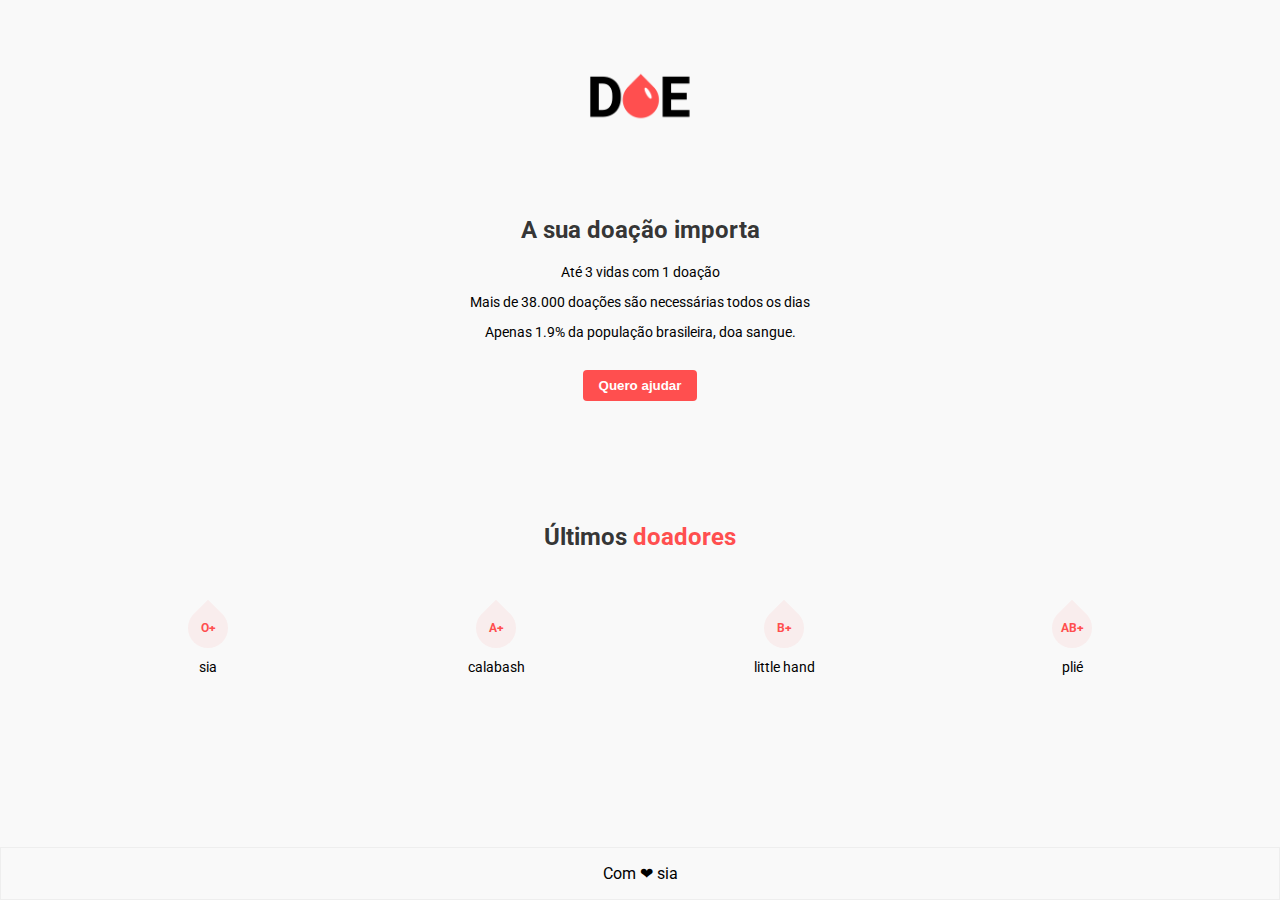
<file: index.html>
<!DOCTYPE html>
  <head>
    <meta charset="utf-8">
    <meta http-equiv="X-UA-Compatible" content="IE=edge">
    <title>Doe Sangue! Doe Vida!</title>
    <meta name="description" content="">
    <meta name="viewport" content="width=device-width, initial-scale=1">
    <link rel="stylesheet" href="style.css">
    <link href="https://fonts.googleapis.com/css?family=Roboto:400,700&display=swap" rel="stylesheet">
  </head>
  <body>
    <header>
      <img class="logo" src="logo.png" alt="Imagem de DOE">
      <h2>A sua doação importa</h2>
      <p>Até 3 vidas com 1 doação</p>
      <p>Mais de 38.000 doações são necessárias todos os dias</p>
      <p>Apenas 1.9% da população brasileira, doa sangue.</p>
      <button>Quero ajudar</button>
    </header>
    <section class="form hide">
      <h2>Entre na lista de doadores</h2>
      <form action="/">
        <input type="text" 
               name="name"
               placeholder="nome completo"
        >
        <input type="text" 
               name="email"
               placeholder="email"
        >
        <input type="text" 
               name="blood"
               placeholder="tipo sanguíneo"
        >
        <button>Quero ajudar</button>
      </form>
    </section>
    <main>
      <h2>Últimos <span>doadores</span></h2>
      <section class="donors">
        <div class="donor">
          <div class="blood">O+</div>
          <p>sia</p>
        </div>
        <div class="donor">
          <div class="blood">A+</div>
          <p>calabash</p>
        </div><div class="donor">
          <div class="blood">B+</div>
          <p>little hand</p>
        </div><div class="donor">
          <div class="blood">AB+</div>
          <p>plié</p>
        </div>
      </section>
    </main>
    <footer>Com ❤ sia</footer>
    <script src="script.js"></script>
  </body>
</html>
</file>
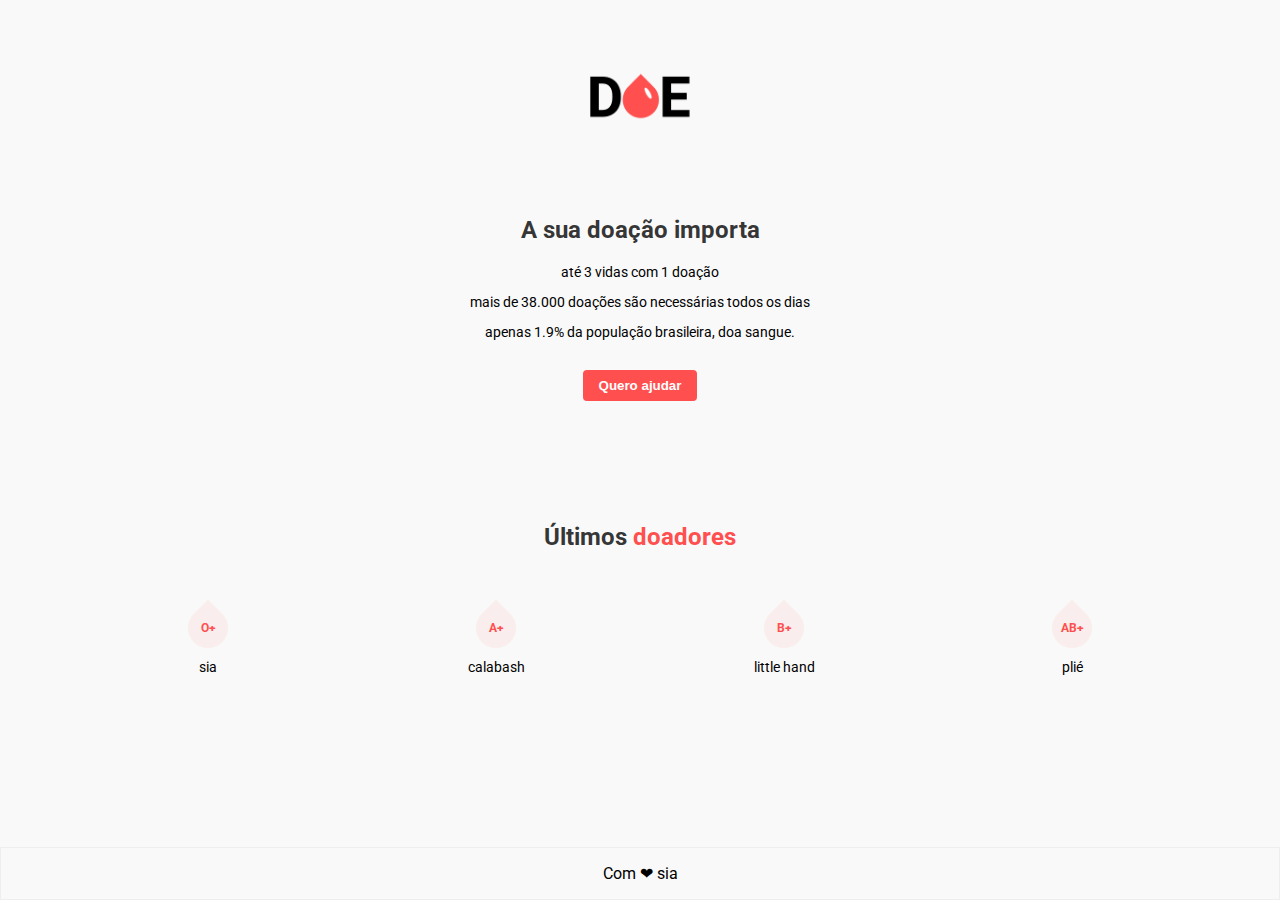
<file: src/index.html>
<!DOCTYPE html>
  <head>
    <meta charset="utf-8">
    <meta http-equiv="X-UA-Compatible" content="IE=edge">
    <title>Doe Sangue! Doe Vida!</title>
    <meta name="description" content="">
    <meta name="viewport" content="width=device-width, initial-scale=1">
    <link rel="stylesheet" href="style.css">
    <link href="https://fonts.googleapis.com/css?family=Roboto:400,700&display=swap" rel="stylesheet">
  </head>
  <body>
    <header>
      <img class="logo" src="logo.png" alt="Imagem de DOE">
      <h2>A sua doação importa</h2>
      <p>até 3 vidas com 1 doação</p>
      <p>mais de 38.000 doações são necessárias todos os dias</p>
      <p>apenas 1.9% da população brasileira, doa sangue.</p>
      <button>Quero ajudar</button>
    </header>
    <section class="form hide">
      <h2>Entre na lista de doadores</h2>
      <form action="/">
        <input type="text" 
               name="name"
               placeholder="nome completo"
        >
        <input type="text" 
               name="email"
               placeholder="email"
        >
        <input type="text" 
               name="blood"
               placeholder="tipo sanguíneo"
        >
        <button>Quero ajudar</button>
      </form>
    </section>
    <main>
      <h2>Últimos <span>doadores</span></h2>
      <section class="donors">
        <div class="donor">
          <div class="blood">O+</div>
          <p>sia</p>
        </div>
        <div class="donor">
          <div class="blood">A+</div>
          <p>calabash</p>
        </div><div class="donor">
          <div class="blood">B+</div>
          <p>little hand</p>
        </div><div class="donor">
          <div class="blood">AB+</div>
          <p>plié</p>
        </div>
      </section>
    </main>
    <footer>Com ❤ sia</footer>
    <script src="script.js"></script>
  </body>
</html>
</file>
<file: style.css>
* {
  box-sizing: border-box;
}

html,
body {
  margin: 0;
}

body {
  display: flex;
  flex-direction: column;
  height: 100vh;
  font-family: "Roboto", sans-serif;
  background-color: #f9f9f9;
}

h1,
h2 {
  color: #000000cc;
}

header h1,
main h2 {
  margin-bottom: 70px;
}

main h2 span {
  color: #ff4f4f;
}

.form h2 {
  text-align: right;
  color: #ffffffee;
  font-size: 18px;
}

header,
main,
footer {
  text-align: center;
}

header,
.form,
main {
  margin: 0 auto 70px auto;
  width: 90%;
  min-width: 500px;
}

header button {
  margin-top: 16px;
  padding: 8px 16px;
  border-radius: 4px;
  border: none;
  background-color: #ff4f4f;
  color: white;
  font-weight: bold;
}

.logo {
  width: 120px;
  margin: 70px 0px;
}

header p {
  font-size: 14px;
}

section.form {
  display: grid;
  grid-template-columns: 1fr 1fr;
  gap: 45px;
  background-color: #ff4f4f;
  padding: 16px 64px;
  align-items: center;
  border-radius: 6px;
}

form input,
form button {
  width: 100%;
  margin-bottom: 4px;
  padding: 8px 16px 8px 16px;
  border-radius: 4px;
  border: 1px solid #ffffff88;
}

form input {
  background-color: transparent;
}

form input::placeholder {
  color: white;
}

form button {
  font-weight: bold;
}

main .donors {
  display: grid;
  grid-template-columns: 1fr 1fr 1fr 1fr;
}

.blood {
  color: #ff4f4f;
  font-weight: bold;
  font-size: 12px;
  display: flex;
  align-items: center;
  justify-content: center;
  position: relative;
}

.blood::before {
  content: "";
  background-color: #ff4f4f11;
  width: 40px;
  height: 40px;
  position: absolute;
  border-radius: 50%;
  border-top-right-radius: 0;
  transform: rotate(-45deg);
}

.donor p {
  margin-top: 24px;
  font-size: 14px;
}

footer {
  margin-top: auto;
  padding: 16px;
  border: 1px solid #eee;
}

section.form {
  transition: all 300ms;
}

section.form.hide {
  opacity: 0;
  visibility: hidden;
  height: 0;
  margin-top: -70px;
}
</file>
<file: src/style.css>
* {
  box-sizing: border-box;
}

html,
body {
  margin: 0;
}

body {
  display: flex;
  flex-direction: column;
  height: 100vh;
  font-family: "Roboto", sans-serif;
  background-color: #f9f9f9;
}

h1,
h2 {
  color: #000000cc;
}

header h1,
main h2 {
  margin-bottom: 70px;
}

main h2 span {
  color: #ff4f4f;
}

.form h2 {
  text-align: right;
  color: #ffffffee;
  font-size: 18px;
}

header,
main,
footer {
  text-align: center;
}

header,
.form,
main {
  margin: 0 auto 70px auto;
  width: 90%;
  min-width: 500px;
}

header button {
  margin-top: 16px;
  padding: 8px 16px;
  border-radius: 4px;
  border: none;
  background-color: #ff4f4f;
  color: white;
  font-weight: bold;
}

.logo {
  width: 120px;
  margin: 70px 0px;
}

header p {
  font-size: 14px;
}

section.form {
  display: grid;
  grid-template-columns: 1fr 1fr;
  gap: 45px;
  background-color: #ff4f4f;
  padding: 16px 64px;
  align-items: center;
  border-radius: 6px;
}

form input,
form button {
  width: 100%;
  margin-bottom: 4px;
  padding: 8px 16px 8px 16px;
  border-radius: 4px;
  border: 1px solid #ffffff88;
}

form input {
  background-color: transparent;
}

form::placeholder {
  color: #f9f9f9;
}

form button {
  font-weight: bold;
}

main .donors {
  display: grid;
  grid-template-columns: 1fr 1fr 1fr 1fr;
}

.blood {
  color: #ff4f4f;
  font-weight: bold;
  font-size: 12px;
  display: flex;
  align-items: center;
  justify-content: center;
  position: relative;
}

.blood::before {
  content: "";
  background-color: #ff4f4f11;
  width: 40px;
  height: 40px;
  position: absolute;
  border-radius: 50%;
  border-top-right-radius: 0;
  transform: rotate(-45deg);
}

.donor p {
  margin-top: 24px;
  font-size: 14px;
}

footer {
  margin-top: auto;
  padding: 16px;
  border: 1px solid #eee;
}

section.form {
  transition: all 300ms;
}

section.form.hide {
  opacity: 0;
  visibility: hidden;
  height: 0;
  margin-top: -70px;
}
</file>
